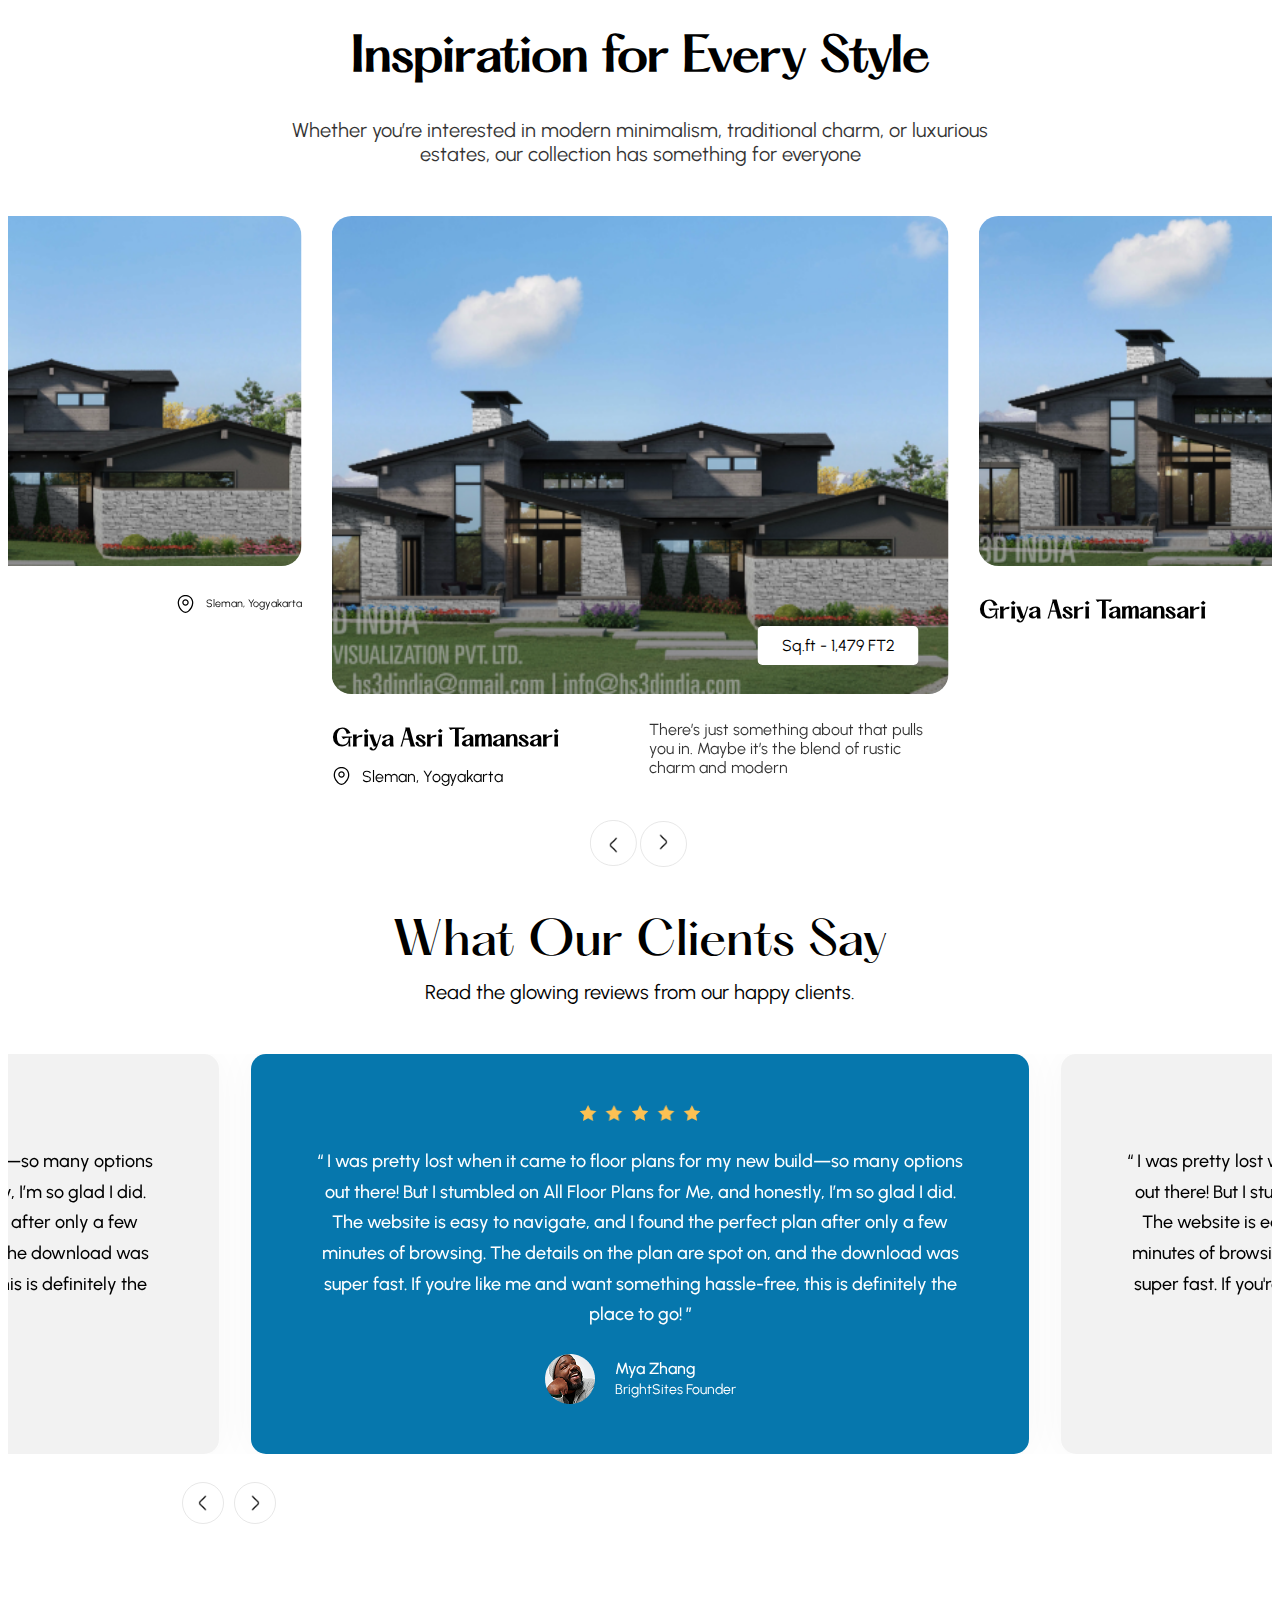
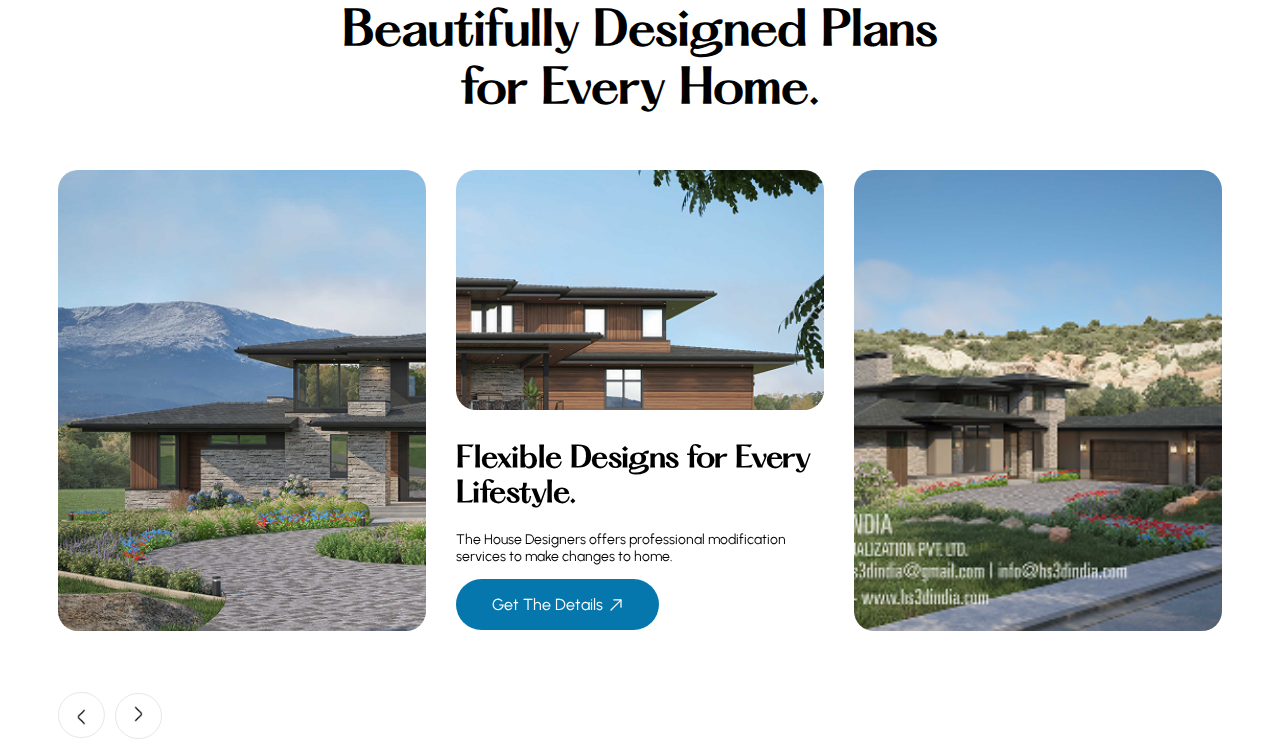
<file: allslider.html>
<!DOCTYPE html>
<html lang="en">
  <head>
    <meta charset="UTF-8" />
    <meta name="viewport" content="width=device-width, initial-scale=1.0" />

    <title>Clients Says</title>
    <link rel="preconnect" href="https://fonts.googleapis.com" />
    <link rel="preconnect" href="https://fonts.gstatic.com" crossorigin />
    <link
      href="https://fonts.googleapis.com/css2?family=Urbanist:ital,wght@0,100..900;1,100..900&display=swap"
      rel="stylesheet"
    />
    <link
      rel="stylesheet"
      href="https://unpkg.com/swiper/swiper-bundle.min.css"
    />
    <link rel="stylesheet" href="./style/style.css" />

    <link rel="stylesheet" href="./style/media.css" />
  </head>
  <body>
    <div class="">
      <div class="container text-center">
        <h1 class="fs-45 ff-haton">Inspiration for Every Style</h1>
        <p class="text-center opacity-80 fs-20 mx-auto mb-50 max-w-722">
          Whether you’re interested in modern minimalism, traditional charm, or
          luxurious estates, our collection has something for everyone
        </p>
      </div>
      <div class="slider-one">
        <div class="swiper mySwiper relative">
          <div class="swiper-wrapper">
            <div class="swiper-slide">
              <div class="h-350 mb-30 relative">
                <img
                  width="100%"
                  src="./assestes/png/inspire-1.png"
                  alt="img"
                />
                <p class="bg-white absolute z-1 pos-square">
                  Sq.ft - 1,479 FT2
                </p>
                <a href="#" class="bg-blue p-det absolute t-none z-1"
                  >Details</a
                >
                <div class="flex j-bet gap-20 item-center">
                  <div class="mt-30">
                    <h3 class="fs-22 mt-30 m-0 ff-haton">
                      Griya Asri Tamansari
                    </h3>
                    <p class="flex gap-10 mt-12 hide item-center">
                      <span
                        ><svg
                          width="20"
                          height="20"
                          viewBox="0 0 20 20"
                          fill="none"
                          xmlns="http://www.w3.org/2000/svg"
                        >
                          <path
                            d="M10 11.8084C8.22502 11.8084 6.77502 10.3667 6.77502 8.58337C6.77502 6.80003 8.22502 5.3667 10 5.3667C11.775 5.3667 13.225 6.80837 13.225 8.5917C13.225 10.375 11.775 11.8084 10 11.8084ZM10 6.6167C8.91669 6.6167 8.02502 7.50003 8.02502 8.5917C8.02502 9.68337 8.90836 10.5667 10 10.5667C11.0917 10.5667 11.975 9.68337 11.975 8.5917C11.975 7.50003 11.0834 6.6167 10 6.6167Z"
                            fill="black"
                          />
                          <path
                            d="M10 18.9667C8.76669 18.9667 7.52502 18.5001 6.55836 17.5751C4.10002 15.2084 1.38336 11.4334 2.40836 6.94175C3.33336 2.86675 6.89169 1.04175 10 1.04175C10 1.04175 10 1.04175 10.0084 1.04175C13.1167 1.04175 16.675 2.86675 17.6 6.95008C18.6167 11.4417 15.9 15.2084 13.4417 17.5751C12.475 18.5001 11.2334 18.9667 10 18.9667ZM10 2.29175C7.57503 2.29175 4.45836 3.58341 3.63336 7.21675C2.73336 11.1417 5.20002 14.5251 7.43336 16.6667C8.87502 18.0584 11.1334 18.0584 12.575 16.6667C14.8 14.5251 17.2667 11.1417 16.3834 7.21675C15.55 3.58341 12.425 2.29175 10 2.29175Z"
                            fill="black"
                          />
                        </svg>
                      </span>
                      <span>Sleman, Yogyakarta</span>
                    </p>
                  </div>
                  <div>
                    <p class="opacity-80 max-w-300">
                      There’s just something about that pulls you in. Maybe it’s
                      the blend of rustic charm and modern 
                    </p>
                    <h6 class="flex gap-10 mt-12 hide-2 item-center">
                      <span
                        ><svg
                          width="20"
                          height="20"
                          viewBox="0 0 20 20"
                          fill="none"
                          xmlns="http://www.w3.org/2000/svg"
                        >
                          <path
                            d="M10 11.8084C8.22502 11.8084 6.77502 10.3667 6.77502 8.58337C6.77502 6.80003 8.22502 5.3667 10 5.3667C11.775 5.3667 13.225 6.80837 13.225 8.5917C13.225 10.375 11.775 11.8084 10 11.8084ZM10 6.6167C8.91669 6.6167 8.02502 7.50003 8.02502 8.5917C8.02502 9.68337 8.90836 10.5667 10 10.5667C11.0917 10.5667 11.975 9.68337 11.975 8.5917C11.975 7.50003 11.0834 6.6167 10 6.6167Z"
                            fill="black"
                          />
                          <path
                            d="M10 18.9667C8.76669 18.9667 7.52502 18.5001 6.55836 17.5751C4.10002 15.2084 1.38336 11.4334 2.40836 6.94175C3.33336 2.86675 6.89169 1.04175 10 1.04175C10 1.04175 10 1.04175 10.0084 1.04175C13.1167 1.04175 16.675 2.86675 17.6 6.95008C18.6167 11.4417 15.9 15.2084 13.4417 17.5751C12.475 18.5001 11.2334 18.9667 10 18.9667ZM10 2.29175C7.57503 2.29175 4.45836 3.58341 3.63336 7.21675C2.73336 11.1417 5.20002 14.5251 7.43336 16.6667C8.87502 18.0584 11.1334 18.0584 12.575 16.6667C14.8 14.5251 17.2667 11.1417 16.3834 7.21675C15.55 3.58341 12.425 2.29175 10 2.29175Z"
                            fill="black"
                          />
                        </svg>
                      </span>
                      <span>Sleman, Yogyakarta</span>
                    </h6>
                  </div>
                </div>
              </div>
            </div>
            <div class="swiper-slide">
              <div class="h-350 mb-30 relative">
                <img
                  width="100%"
                  src="./assestes/png/inspire-1.png"
                  alt="img"
                />
                <p class="bg-white absolute z-1 pos-square">
                  Sq.ft - 1,479 FT2
                </p>
                <a href="#" class="bg-blue p-det absolute t-none z-1"
                  >Details</a
                >
                <div class="flex j-bet gap-20 item-center">
                  <div class="mt-30">
                    <h3 class="fs-22 mt-30 m-0 ff-haton">
                      Griya Asri Tamansari
                    </h3>
                    <p class="flex gap-10 mt-12 hide item-center">
                      <span
                        ><svg
                          width="20"
                          height="20"
                          viewBox="0 0 20 20"
                          fill="none"
                          xmlns="http://www.w3.org/2000/svg"
                        >
                          <path
                            d="M10 11.8084C8.22502 11.8084 6.77502 10.3667 6.77502 8.58337C6.77502 6.80003 8.22502 5.3667 10 5.3667C11.775 5.3667 13.225 6.80837 13.225 8.5917C13.225 10.375 11.775 11.8084 10 11.8084ZM10 6.6167C8.91669 6.6167 8.02502 7.50003 8.02502 8.5917C8.02502 9.68337 8.90836 10.5667 10 10.5667C11.0917 10.5667 11.975 9.68337 11.975 8.5917C11.975 7.50003 11.0834 6.6167 10 6.6167Z"
                            fill="black"
                          />
                          <path
                            d="M10 18.9667C8.76669 18.9667 7.52502 18.5001 6.55836 17.5751C4.10002 15.2084 1.38336 11.4334 2.40836 6.94175C3.33336 2.86675 6.89169 1.04175 10 1.04175C10 1.04175 10 1.04175 10.0084 1.04175C13.1167 1.04175 16.675 2.86675 17.6 6.95008C18.6167 11.4417 15.9 15.2084 13.4417 17.5751C12.475 18.5001 11.2334 18.9667 10 18.9667ZM10 2.29175C7.57503 2.29175 4.45836 3.58341 3.63336 7.21675C2.73336 11.1417 5.20002 14.5251 7.43336 16.6667C8.87502 18.0584 11.1334 18.0584 12.575 16.6667C14.8 14.5251 17.2667 11.1417 16.3834 7.21675C15.55 3.58341 12.425 2.29175 10 2.29175Z"
                            fill="black"
                          />
                        </svg>
                      </span>
                      <span>Sleman, Yogyakarta</span>
                    </p>
                  </div>
                  <div>
                    <p class="opacity-80 max-w-300">
                      There’s just something about that pulls you in. Maybe it’s
                      the blend of rustic charm and modern 
                    </p>
                    <h6 class="flex gap-10 mt-12 hide-2 item-center">
                      <span
                        ><svg
                          width="20"
                          height="20"
                          viewBox="0 0 20 20"
                          fill="none"
                          xmlns="http://www.w3.org/2000/svg"
                        >
                          <path
                            d="M10 11.8084C8.22502 11.8084 6.77502 10.3667 6.77502 8.58337C6.77502 6.80003 8.22502 5.3667 10 5.3667C11.775 5.3667 13.225 6.80837 13.225 8.5917C13.225 10.375 11.775 11.8084 10 11.8084ZM10 6.6167C8.91669 6.6167 8.02502 7.50003 8.02502 8.5917C8.02502 9.68337 8.90836 10.5667 10 10.5667C11.0917 10.5667 11.975 9.68337 11.975 8.5917C11.975 7.50003 11.0834 6.6167 10 6.6167Z"
                            fill="black"
                          />
                          <path
                            d="M10 18.9667C8.76669 18.9667 7.52502 18.5001 6.55836 17.5751C4.10002 15.2084 1.38336 11.4334 2.40836 6.94175C3.33336 2.86675 6.89169 1.04175 10 1.04175C10 1.04175 10 1.04175 10.0084 1.04175C13.1167 1.04175 16.675 2.86675 17.6 6.95008C18.6167 11.4417 15.9 15.2084 13.4417 17.5751C12.475 18.5001 11.2334 18.9667 10 18.9667ZM10 2.29175C7.57503 2.29175 4.45836 3.58341 3.63336 7.21675C2.73336 11.1417 5.20002 14.5251 7.43336 16.6667C8.87502 18.0584 11.1334 18.0584 12.575 16.6667C14.8 14.5251 17.2667 11.1417 16.3834 7.21675C15.55 3.58341 12.425 2.29175 10 2.29175Z"
                            fill="black"
                          />
                        </svg>
                      </span>
                      <span>Sleman, Yogyakarta</span>
                    </h6>
                  </div>
                </div>
              </div>
            </div>
            <div class="swiper-slide">
              <div class="h-350 mb-30 relative">
                <img
                  width="100%"
                  src="./assestes/png/inspire-1.png"
                  alt="img"
                />
                <p class="bg-white absolute z-1 pos-square">
                  Sq.ft - 1,479 FT2
                </p>
                <a href="#" class="bg-blue p-det absolute t-none z-1"
                  >Details</a
                >
                <div class="flex j-bet gap-20 item-center">
                  <div class="mt-30">
                    <h3 class="fs-22 mt-30 m-0 ff-haton">
                      Griya Asri Tamansari
                    </h3>
                    <p class="flex gap-10 mt-12 hide item-center">
                      <span
                        ><svg
                          width="20"
                          height="20"
                          viewBox="0 0 20 20"
                          fill="none"
                          xmlns="http://www.w3.org/2000/svg"
                        >
                          <path
                            d="M10 11.8084C8.22502 11.8084 6.77502 10.3667 6.77502 8.58337C6.77502 6.80003 8.22502 5.3667 10 5.3667C11.775 5.3667 13.225 6.80837 13.225 8.5917C13.225 10.375 11.775 11.8084 10 11.8084ZM10 6.6167C8.91669 6.6167 8.02502 7.50003 8.02502 8.5917C8.02502 9.68337 8.90836 10.5667 10 10.5667C11.0917 10.5667 11.975 9.68337 11.975 8.5917C11.975 7.50003 11.0834 6.6167 10 6.6167Z"
                            fill="black"
                          />
                          <path
                            d="M10 18.9667C8.76669 18.9667 7.52502 18.5001 6.55836 17.5751C4.10002 15.2084 1.38336 11.4334 2.40836 6.94175C3.33336 2.86675 6.89169 1.04175 10 1.04175C10 1.04175 10 1.04175 10.0084 1.04175C13.1167 1.04175 16.675 2.86675 17.6 6.95008C18.6167 11.4417 15.9 15.2084 13.4417 17.5751C12.475 18.5001 11.2334 18.9667 10 18.9667ZM10 2.29175C7.57503 2.29175 4.45836 3.58341 3.63336 7.21675C2.73336 11.1417 5.20002 14.5251 7.43336 16.6667C8.87502 18.0584 11.1334 18.0584 12.575 16.6667C14.8 14.5251 17.2667 11.1417 16.3834 7.21675C15.55 3.58341 12.425 2.29175 10 2.29175Z"
                            fill="black"
                          />
                        </svg>
                      </span>
                      <span>Sleman, Yogyakarta</span>
                    </p>
                  </div>
                  <div>
                    <p class="opacity-80 max-w-300">
                      There’s just something about that pulls you in. Maybe it’s
                      the blend of rustic charm and modern 
                    </p>
                    <h6 class="flex gap-10 mt-12 hide-2 item-center">
                      <span
                        ><svg
                          width="20"
                          height="20"
                          viewBox="0 0 20 20"
                          fill="none"
                          xmlns="http://www.w3.org/2000/svg"
                        >
                          <path
                            d="M10 11.8084C8.22502 11.8084 6.77502 10.3667 6.77502 8.58337C6.77502 6.80003 8.22502 5.3667 10 5.3667C11.775 5.3667 13.225 6.80837 13.225 8.5917C13.225 10.375 11.775 11.8084 10 11.8084ZM10 6.6167C8.91669 6.6167 8.02502 7.50003 8.02502 8.5917C8.02502 9.68337 8.90836 10.5667 10 10.5667C11.0917 10.5667 11.975 9.68337 11.975 8.5917C11.975 7.50003 11.0834 6.6167 10 6.6167Z"
                            fill="black"
                          />
                          <path
                            d="M10 18.9667C8.76669 18.9667 7.52502 18.5001 6.55836 17.5751C4.10002 15.2084 1.38336 11.4334 2.40836 6.94175C3.33336 2.86675 6.89169 1.04175 10 1.04175C10 1.04175 10 1.04175 10.0084 1.04175C13.1167 1.04175 16.675 2.86675 17.6 6.95008C18.6167 11.4417 15.9 15.2084 13.4417 17.5751C12.475 18.5001 11.2334 18.9667 10 18.9667ZM10 2.29175C7.57503 2.29175 4.45836 3.58341 3.63336 7.21675C2.73336 11.1417 5.20002 14.5251 7.43336 16.6667C8.87502 18.0584 11.1334 18.0584 12.575 16.6667C14.8 14.5251 17.2667 11.1417 16.3834 7.21675C15.55 3.58341 12.425 2.29175 10 2.29175Z"
                            fill="black"
                          />
                        </svg>
                      </span>
                      <span>Sleman, Yogyakarta</span>
                    </h6>
                  </div>
                </div>
              </div>
            </div>
            <div class="swiper-slide">
              <div class="h-350 mb-30 relative">
                <img
                  width="100%"
                  src="./assestes/png/inspire-1.png"
                  alt="img"
                />
                <p class="bg-white absolute z-1 pos-square">
                  Sq.ft - 1,479 FT2
                </p>
                <a href="#" class="bg-blue p-det absolute t-none z-1"
                  >Details</a
                >
                <div class="flex j-bet gap-20 item-center">
                  <div class="mt-30">
                    <h3 class="fs-22 mt-30 m-0 ff-haton">
                      Griya Asri Tamansari
                    </h3>
                    <p class="flex gap-10 mt-12 hide item-center">
                      <span
                        ><svg
                          width="20"
                          height="20"
                          viewBox="0 0 20 20"
                          fill="none"
                          xmlns="http://www.w3.org/2000/svg"
                        >
                          <path
                            d="M10 11.8084C8.22502 11.8084 6.77502 10.3667 6.77502 8.58337C6.77502 6.80003 8.22502 5.3667 10 5.3667C11.775 5.3667 13.225 6.80837 13.225 8.5917C13.225 10.375 11.775 11.8084 10 11.8084ZM10 6.6167C8.91669 6.6167 8.02502 7.50003 8.02502 8.5917C8.02502 9.68337 8.90836 10.5667 10 10.5667C11.0917 10.5667 11.975 9.68337 11.975 8.5917C11.975 7.50003 11.0834 6.6167 10 6.6167Z"
                            fill="black"
                          />
                          <path
                            d="M10 18.9667C8.76669 18.9667 7.52502 18.5001 6.55836 17.5751C4.10002 15.2084 1.38336 11.4334 2.40836 6.94175C3.33336 2.86675 6.89169 1.04175 10 1.04175C10 1.04175 10 1.04175 10.0084 1.04175C13.1167 1.04175 16.675 2.86675 17.6 6.95008C18.6167 11.4417 15.9 15.2084 13.4417 17.5751C12.475 18.5001 11.2334 18.9667 10 18.9667ZM10 2.29175C7.57503 2.29175 4.45836 3.58341 3.63336 7.21675C2.73336 11.1417 5.20002 14.5251 7.43336 16.6667C8.87502 18.0584 11.1334 18.0584 12.575 16.6667C14.8 14.5251 17.2667 11.1417 16.3834 7.21675C15.55 3.58341 12.425 2.29175 10 2.29175Z"
                            fill="black"
                          />
                        </svg>
                      </span>
                      <span>Sleman, Yogyakarta</span>
                    </p>
                  </div>
                  <div>
                    <p class="opacity-80 max-w-300">
                      There’s just something about that pulls you in. Maybe it’s
                      the blend of rustic charm and modern 
                    </p>
                    <h6 class="flex gap-10 mt-12 hide-2 item-center">
                      <span
                        ><svg
                          width="20"
                          height="20"
                          viewBox="0 0 20 20"
                          fill="none"
                          xmlns="http://www.w3.org/2000/svg"
                        >
                          <path
                            d="M10 11.8084C8.22502 11.8084 6.77502 10.3667 6.77502 8.58337C6.77502 6.80003 8.22502 5.3667 10 5.3667C11.775 5.3667 13.225 6.80837 13.225 8.5917C13.225 10.375 11.775 11.8084 10 11.8084ZM10 6.6167C8.91669 6.6167 8.02502 7.50003 8.02502 8.5917C8.02502 9.68337 8.90836 10.5667 10 10.5667C11.0917 10.5667 11.975 9.68337 11.975 8.5917C11.975 7.50003 11.0834 6.6167 10 6.6167Z"
                            fill="black"
                          />
                          <path
                            d="M10 18.9667C8.76669 18.9667 7.52502 18.5001 6.55836 17.5751C4.10002 15.2084 1.38336 11.4334 2.40836 6.94175C3.33336 2.86675 6.89169 1.04175 10 1.04175C10 1.04175 10 1.04175 10.0084 1.04175C13.1167 1.04175 16.675 2.86675 17.6 6.95008C18.6167 11.4417 15.9 15.2084 13.4417 17.5751C12.475 18.5001 11.2334 18.9667 10 18.9667ZM10 2.29175C7.57503 2.29175 4.45836 3.58341 3.63336 7.21675C2.73336 11.1417 5.20002 14.5251 7.43336 16.6667C8.87502 18.0584 11.1334 18.0584 12.575 16.6667C14.8 14.5251 17.2667 11.1417 16.3834 7.21675C15.55 3.58341 12.425 2.29175 10 2.29175Z"
                            fill="black"
                          />
                        </svg>
                      </span>
                      <span>Sleman, Yogyakarta</span>
                    </h6>
                  </div>
                </div>
              </div>
            </div>
            <div class="swiper-slide">
              <div class="h-350 mb-30 relative">
                <img
                  width="100%"
                  src="./assestes/png/inspire-1.png"
                  alt="img"
                />
                <p class="bg-white absolute z-1 pos-square">
                  Sq.ft - 1,479 FT2
                </p>
                <a href="#" class="bg-blue p-det absolute t-none z-1"
                  >Details</a
                >
                <div class="flex j-bet gap-20 item-center">
                  <div class="mt-30">
                    <h3 class="fs-22 mt-30 m-0 ff-haton">
                      Griya Asri Tamansari
                    </h3>
                    <p class="flex gap-10 mt-12 hide item-center">
                      <span
                        ><svg
                          width="20"
                          height="20"
                          viewBox="0 0 20 20"
                          fill="none"
                          xmlns="http://www.w3.org/2000/svg"
                        >
                          <path
                            d="M10 11.8084C8.22502 11.8084 6.77502 10.3667 6.77502 8.58337C6.77502 6.80003 8.22502 5.3667 10 5.3667C11.775 5.3667 13.225 6.80837 13.225 8.5917C13.225 10.375 11.775 11.8084 10 11.8084ZM10 6.6167C8.91669 6.6167 8.02502 7.50003 8.02502 8.5917C8.02502 9.68337 8.90836 10.5667 10 10.5667C11.0917 10.5667 11.975 9.68337 11.975 8.5917C11.975 7.50003 11.0834 6.6167 10 6.6167Z"
                            fill="black"
                          />
                          <path
                            d="M10 18.9667C8.76669 18.9667 7.52502 18.5001 6.55836 17.5751C4.10002 15.2084 1.38336 11.4334 2.40836 6.94175C3.33336 2.86675 6.89169 1.04175 10 1.04175C10 1.04175 10 1.04175 10.0084 1.04175C13.1167 1.04175 16.675 2.86675 17.6 6.95008C18.6167 11.4417 15.9 15.2084 13.4417 17.5751C12.475 18.5001 11.2334 18.9667 10 18.9667ZM10 2.29175C7.57503 2.29175 4.45836 3.58341 3.63336 7.21675C2.73336 11.1417 5.20002 14.5251 7.43336 16.6667C8.87502 18.0584 11.1334 18.0584 12.575 16.6667C14.8 14.5251 17.2667 11.1417 16.3834 7.21675C15.55 3.58341 12.425 2.29175 10 2.29175Z"
                            fill="black"
                          />
                        </svg>
                      </span>
                      <span>Sleman, Yogyakarta</span>
                    </p>
                  </div>
                  <div>
                    <p class="opacity-80 max-w-300">
                      There’s just something about that pulls you in. Maybe it’s
                      the blend of rustic charm and modern 
                    </p>
                    <h6 class="flex gap-10 mt-12 hide-2 item-center">
                      <span
                        ><svg
                          width="20"
                          height="20"
                          viewBox="0 0 20 20"
                          fill="none"
                          xmlns="http://www.w3.org/2000/svg"
                        >
                          <path
                            d="M10 11.8084C8.22502 11.8084 6.77502 10.3667 6.77502 8.58337C6.77502 6.80003 8.22502 5.3667 10 5.3667C11.775 5.3667 13.225 6.80837 13.225 8.5917C13.225 10.375 11.775 11.8084 10 11.8084ZM10 6.6167C8.91669 6.6167 8.02502 7.50003 8.02502 8.5917C8.02502 9.68337 8.90836 10.5667 10 10.5667C11.0917 10.5667 11.975 9.68337 11.975 8.5917C11.975 7.50003 11.0834 6.6167 10 6.6167Z"
                            fill="black"
                          />
                          <path
                            d="M10 18.9667C8.76669 18.9667 7.52502 18.5001 6.55836 17.5751C4.10002 15.2084 1.38336 11.4334 2.40836 6.94175C3.33336 2.86675 6.89169 1.04175 10 1.04175C10 1.04175 10 1.04175 10.0084 1.04175C13.1167 1.04175 16.675 2.86675 17.6 6.95008C18.6167 11.4417 15.9 15.2084 13.4417 17.5751C12.475 18.5001 11.2334 18.9667 10 18.9667ZM10 2.29175C7.57503 2.29175 4.45836 3.58341 3.63336 7.21675C2.73336 11.1417 5.20002 14.5251 7.43336 16.6667C8.87502 18.0584 11.1334 18.0584 12.575 16.6667C14.8 14.5251 17.2667 11.1417 16.3834 7.21675C15.55 3.58341 12.425 2.29175 10 2.29175Z"
                            fill="black"
                          />
                        </svg>
                      </span>
                      <span>Sleman, Yogyakarta</span>
                    </h6>
                  </div>
                </div>
              </div>
            </div>
            <div class="swiper-slide">
              <div class="h-350 mb-30 relative">
                <img
                  width="100%"
                  src="./assestes/png/inspire-1.png"
                  alt="img"
                />
                <p class="bg-white absolute z-1 pos-square">
                  Sq.ft - 1,479 FT2
                </p>
                <a href="#" class="bg-blue p-det absolute t-none z-1"
                  >Details</a
                >
                <div class="flex j-bet gap-20 item-center">
                  <div class="mt-30">
                    <h3 class="fs-22 mt-30 m-0 ff-haton">
                      Griya Asri Tamansari
                    </h3>
                    <p class="flex gap-10 mt-12 hide item-center">
                      <span
                        ><svg
                          width="20"
                          height="20"
                          viewBox="0 0 20 20"
                          fill="none"
                          xmlns="http://www.w3.org/2000/svg"
                        >
                          <path
                            d="M10 11.8084C8.22502 11.8084 6.77502 10.3667 6.77502 8.58337C6.77502 6.80003 8.22502 5.3667 10 5.3667C11.775 5.3667 13.225 6.80837 13.225 8.5917C13.225 10.375 11.775 11.8084 10 11.8084ZM10 6.6167C8.91669 6.6167 8.02502 7.50003 8.02502 8.5917C8.02502 9.68337 8.90836 10.5667 10 10.5667C11.0917 10.5667 11.975 9.68337 11.975 8.5917C11.975 7.50003 11.0834 6.6167 10 6.6167Z"
                            fill="black"
                          />
                          <path
                            d="M10 18.9667C8.76669 18.9667 7.52502 18.5001 6.55836 17.5751C4.10002 15.2084 1.38336 11.4334 2.40836 6.94175C3.33336 2.86675 6.89169 1.04175 10 1.04175C10 1.04175 10 1.04175 10.0084 1.04175C13.1167 1.04175 16.675 2.86675 17.6 6.95008C18.6167 11.4417 15.9 15.2084 13.4417 17.5751C12.475 18.5001 11.2334 18.9667 10 18.9667ZM10 2.29175C7.57503 2.29175 4.45836 3.58341 3.63336 7.21675C2.73336 11.1417 5.20002 14.5251 7.43336 16.6667C8.87502 18.0584 11.1334 18.0584 12.575 16.6667C14.8 14.5251 17.2667 11.1417 16.3834 7.21675C15.55 3.58341 12.425 2.29175 10 2.29175Z"
                            fill="black"
                          />
                        </svg>
                      </span>
                      <span>Sleman, Yogyakarta</span>
                    </p>
                  </div>
                  <div>
                    <p class="opacity-80 max-w-300">
                      There’s just something about that pulls you in. Maybe it’s
                      the blend of rustic charm and modern 
                    </p>
                    <h6 class="flex gap-10 mt-12 fw-400 hide-2 item-center">
                      <span
                        ><svg
                          class="d-block"
                          width="20"
                          height="20"
                          viewBox="0 0 20 20"
                          fill="none"
                          xmlns="http://www.w3.org/2000/svg"
                        >
                          <path
                            d="M10 11.8084C8.22502 11.8084 6.77502 10.3667 6.77502 8.58337C6.77502 6.80003 8.22502 5.3667 10 5.3667C11.775 5.3667 13.225 6.80837 13.225 8.5917C13.225 10.375 11.775 11.8084 10 11.8084ZM10 6.6167C8.91669 6.6167 8.02502 7.50003 8.02502 8.5917C8.02502 9.68337 8.90836 10.5667 10 10.5667C11.0917 10.5667 11.975 9.68337 11.975 8.5917C11.975 7.50003 11.0834 6.6167 10 6.6167Z"
                            fill="black"
                          />
                          <path
                            d="M10 18.9667C8.76669 18.9667 7.52502 18.5001 6.55836 17.5751C4.10002 15.2084 1.38336 11.4334 2.40836 6.94175C3.33336 2.86675 6.89169 1.04175 10 1.04175C10 1.04175 10 1.04175 10.0084 1.04175C13.1167 1.04175 16.675 2.86675 17.6 6.95008C18.6167 11.4417 15.9 15.2084 13.4417 17.5751C12.475 18.5001 11.2334 18.9667 10 18.9667ZM10 2.29175C7.57503 2.29175 4.45836 3.58341 3.63336 7.21675C2.73336 11.1417 5.20002 14.5251 7.43336 16.6667C8.87502 18.0584 11.1334 18.0584 12.575 16.6667C14.8 14.5251 17.2667 11.1417 16.3834 7.21675C15.55 3.58341 12.425 2.29175 10 2.29175Z"
                            fill="black"
                          />
                        </svg>
                      </span>
                      <span class="block">Sleman, Yogyakarta</span>
                    </h6>
                  </div>
                </div>
              </div>
            </div>
          </div>
          <div
            class="flex slider-one-nav-btn pos-slider-3 absolute item-center justify-center gap-20"
          >
            <div class="swiper-button-prev-1 pos-slider-left -ml-20 w-42">
              <img
                class="w-full"
                src="./assestes/png/r-arrow.png"
                alt="navi-arrow"
              />
            </div>
            <div class="swiper-button-next-1 w-42 pos-slider-right">
              <img
                class="w-full"
                src="./assestes/png/r-arrow.png"
                alt="navi-arrow"
              />
            </div>
          </div>
        </div>
      </div>
      <div class="flex flex-col gap-50 swiper-two">
        <div class="flex flex-col gap-10 text-center">
          <h1 class="ff-haton f-500 fs-45 lh-120 m-0">What Our Clients Say</h1>
          <p class="fs-20 m-0">
            Read the glowing reviews from our happy clients.
          </p>
        </div>
        <div class="swiper mySwiper2">
          <div class="swiper-wrapper">
            <div class="swiper-slide">
              <div class="p-50-60">
                <div class="flex flex-col gap-24">
                  <img
                    class="max-w-123 mx-auto"
                    src="./assestes/png/5star-img.png"
                    alt="star"
                  />
                  <p class="m-0 fs-18 f-500 lh-170">
                    “ I was pretty lost when it came to floor plans for my new
                    build—so many options out there! But I stumbled on All Floor
                    Plans for Me, and honestly, I’m so glad I did. The website
                    is easy to navigate, and I found the perfect plan after only
                    a few minutes of browsing. The details on the plan are spot
                    on, and the download was super fast. If you're like me and
                    want something hassle-free, this is definitely the place to
                    go! ”
                  </p>
                  <div class="flex align-center gap-20 justify-center">
                    <img
                      class="max-w-50 max-h-50"
                      src="./assestes/png/mya-zhang-avtar.png"
                      alt="avtar"
                    />
                    <div class="flex flex-col gap-4">
                      <h3 class="lh-120 f-500 fs-16 m-0 text-start">
                        Mya Zhang
                      </h3>
                      <p class="fs-14 lh-120 f-300 m-0 text-start">
                        BrightSites Founder
                      </p>
                    </div>
                  </div>
                </div>
              </div>
            </div>
            <div class="swiper-slide">
              <div class="p-50-60">
                <div class="flex flex-col gap-24">
                  <img
                    class="max-w-123 mx-auto"
                    src="./assestes/png/5star-img.png"
                    alt="star"
                  />
                  <p class="m-0 fs-18 f-500 lh-170">
                    “ I was pretty lost when it came to floor plans for my new
                    build—so many options out there! But I stumbled on All Floor
                    Plans for Me, and honestly, I’m so glad I did. The website
                    is easy to navigate, and I found the perfect plan after only
                    a few minutes of browsing. The details on the plan are spot
                    on, and the download was super fast. If you're like me and
                    want something hassle-free, this is definitely the place to
                    go! ”
                  </p>
                  <div class="flex align-center gap-20 justify-center">
                    <img
                      class="max-w-50 max-h-50"
                      src="./assestes/png/mya-zhang-avtar.png"
                      alt="avtar"
                    />
                    <div class="flex flex-col gap-4">
                      <h3 class="lh-120 f-500 fs-16 m-0 text-start">
                        Mya Zhang
                      </h3>
                      <p class="fs-14 lh-120 f-300 m-0 text-start">
                        BrightSites Founder
                      </p>
                    </div>
                  </div>
                </div>
              </div>
            </div>
            <div class="swiper-slide">
              <div class="p-50-60">
                <div class="flex flex-col gap-24">
                  <img
                    class="max-w-123 mx-auto"
                    src="./assestes/png/5star-img.png"
                    alt="star"
                  />
                  <p class="m-0 fs-18 f-500 lh-170">
                    “ I was pretty lost when it came to floor plans for my new
                    build—so many options out there! But I stumbled on All Floor
                    Plans for Me, and honestly, I’m so glad I did. The website
                    is easy to navigate, and I found the perfect plan after only
                    a few minutes of browsing. The details on the plan are spot
                    on, and the download was super fast. If you're like me and
                    want something hassle-free, this is definitely the place to
                    go! ”
                  </p>
                  <div class="flex align-center gap-20 justify-center">
                    <img
                      class="max-w-50 max-h-50"
                      src="./assestes/png/mya-zhang-avtar.png"
                      alt="avtar"
                    />
                    <div class="flex flex-col gap-4">
                      <h3 class="lh-120 f-500 fs-16 m-0 text-start">
                        Mya Zhang
                      </h3>
                      <p class="fs-14 lh-120 f-300 m-0 text-start">
                        BrightSites Founder
                      </p>
                    </div>
                  </div>
                </div>
              </div>
            </div>
            <div class="swiper-slide">
              <div class="p-50-60">
                <div class="flex flex-col gap-24">
                  <img
                    class="max-w-123 mx-auto"
                    src="./assestes/png/5star-img.png"
                    alt="star"
                  />
                  <p class="m-0 fs-18 f-500 lh-170">
                    “ I was pretty lost when it came to floor plans for my new
                    build—so many options out there! But I stumbled on All Floor
                    Plans for Me, and honestly, I’m so glad I did. The website
                    is easy to navigate, and I found the perfect plan after only
                    a few minutes of browsing. The details on the plan are spot
                    on, and the download was super fast. If you're like me and
                    want something hassle-free, this is definitely the place to
                    go! ”
                  </p>
                  <div class="flex align-center gap-20 justify-center">
                    <img
                      class="max-w-50 max-h-50"
                      src="./assestes/png/mya-zhang-avtar.png"
                      alt="avtar"
                    />
                    <div class="flex flex-col gap-4">
                      <h3 class="lh-120 f-500 fs-16 m-0 text-start">
                        Mya Zhang
                      </h3>
                      <p class="fs-14 lh-120 f-300 m-0 text-start">
                        BrightSites Founder
                      </p>
                    </div>
                  </div>
                </div>
              </div>
            </div>
            <div class="swiper-slide">
              <div class="p-50-60">
                <div class="flex flex-col gap-24">
                  <img
                    class="max-w-123 mx-auto"
                    src="./assestes/png/5star-img.png"
                    alt="star"
                  />
                  <p class="m-0 fs-18 f-500 lh-170">
                    “ I was pretty lost when it came to floor plans for my new
                    build—so many options out there! But I stumbled on All Floor
                    Plans for Me, and honestly, I’m so glad I did. The website
                    is easy to navigate, and I found the perfect plan after only
                    a few minutes of browsing. The details on the plan are spot
                    on, and the download was super fast. If you're like me and
                    want something hassle-free, this is definitely the place to
                    go! ”
                  </p>
                  <div class="flex align-center gap-20 justify-center">
                    <img
                      class="max-w-50 max-h-50"
                      src="./assestes/png/mya-zhang-avtar.png"
                      alt="avtar"
                    />
                    <div class="flex flex-col gap-4">
                      <h3 class="lh-120 f-500 fs-16 m-0 text-start">
                        Mya Zhang
                      </h3>
                      <p class="fs-14 lh-120 f-300 m-0 text-start">
                        BrightSites Founder
                      </p>
                    </div>
                  </div>
                </div>
              </div>
            </div>
            <div class="swiper-slide">
              <div class="p-50-60">
                <div class="flex flex-col gap-24">
                  <img
                    class="max-w-123 mx-auto"
                    src="./assestes/png/5star-img.png"
                    alt="star"
                  />
                  <p class="m-0 fs-18 f-500 lh-170">
                    “ I was pretty lost when it came to floor plans for my new
                    build—so many options out there! But I stumbled on All Floor
                    Plans for Me, and honestly, I’m so glad I did. The website
                    is easy to navigate, and I found the perfect plan after only
                    a few minutes of browsing. The details on the plan are spot
                    on, and the download was super fast. If you're like me and
                    want something hassle-free, this is definitely the place to
                    go! ”
                  </p>
                  <div class="flex align-center gap-20 justify-center">
                    <img
                      class="max-w-50 max-h-50"
                      src="./assestes/png/mya-zhang-avtar.png"
                      alt="avtar"
                    />
                    <div class="flex flex-col gap-4">
                      <h3 class="lh-120 f-500 fs-16 m-0 text-start">
                        Mya Zhang
                      </h3>
                      <p class="fs-14 lh-120 f-300 m-0 text-start">
                        BrightSites Founder
                      </p>
                    </div>
                  </div>
                </div>
              </div>
            </div>
          </div>
        </div>
        <div class="pos-relative flex navigation-btn-gap">
          <div class="swiper-button-prev w-42">
            <img
              class="w-full"
              src="./assestes/png/r-arrow.png"
              alt="navi-arrow"
            />
          </div>
          <div class="swiper-button-next w-42">
            <img
              width="100%"
              src="./assestes/png/r-arrow.png"
              alt="navi-arrow"
            />
          </div>
        </div>
      </div>
      <div>
        <div class="my-80 slider-three container">
          <h1 class="max-w-622 mb-50 fs-45 mx-auto ff-haton text-center">
            Beautifully Designed Plans for Every Home.
          </h1>

          <div class="swiper mySwiper3">
            <div class="swiper-wrapper">
              <div class="swiper-slide">
                <img src="./assestes/png/everyhome.png" alt="Home Image" />
                <div class="slide-content">
                  <h1 class="fs-28 ff-haton text-black text-start">
                    Flexible Designs for Every Lifestyle.
                  </h1>
                  <p class="fs-14 text-black text-start">
                    The House Designers offers professional modification
                    services to make changes to home.
                  </p>
                  <a
                    href="#"
                    class="t-none max-w-fit fs-16 block item-center relative"
                  >
                    <span>Get The Details</span>
                    <span class="absolute top-5"
                      ><svg
                        width="25"
                        height="25"
                        viewBox="0 0 25 25"
                        fill="none"
                        xmlns="http://www.w3.org/2000/svg"
                      >
                        <path
                          d="M18.4506 15.5867C18.3387 15.6987 18.1855 15.7694 18.0087 15.7694C17.6669 15.7694 17.3841 15.4865 17.3841 15.1448L17.3841 8.61582L10.8551 8.61582C10.5134 8.61582 10.2305 8.33298 10.2305 7.99121C10.2305 7.64944 10.5134 7.3666 10.8551 7.3666L18.0087 7.3666C18.3505 7.3666 18.6333 7.64944 18.6333 7.99121L18.6333 15.1448C18.6333 15.3216 18.5626 15.4748 18.4506 15.5867Z"
                          fill="white"
                        />
                        <path
                          d="M18.3504 8.53307L8.43319 18.4502C8.19159 18.6918 7.7909 18.6918 7.5493 18.4502C7.30771 18.2086 7.30771 17.808 7.5493 17.5664L17.4665 7.64919C17.7081 7.40759 18.1088 7.40759 18.3504 7.64919C18.592 7.89078 18.592 8.29147 18.3504 8.53307Z"
                          fill="white"
                        />
                      </svg>
                    </span>
                  </a>
                </div>
              </div>
              <div class="swiper-slide">
                <img src="./assestes/png/everyhome2.png" alt="Home Image" />
                <div class="slide-content">
                  <h1 class="fs-28 ff-haton text-black text-start">
                    Flexible Designs for Every Lifestyle.
                  </h1>
                  <p class="fs-14 text-black text-start">
                    The House Designers offers professional modification
                    services to make changes to home.
                  </p>
                  <a
                    href="#"
                    class="t-none max-w-fit fs-16 block item-center relative"
                  >
                    <span>Get The Details</span>
                    <span class="absolute top-5"
                      ><svg
                        width="25"
                        height="25"
                        viewBox="0 0 25 25"
                        fill="none"
                        xmlns="http://www.w3.org/2000/svg"
                      >
                        <path
                          d="M18.4506 15.5867C18.3387 15.6987 18.1855 15.7694 18.0087 15.7694C17.6669 15.7694 17.3841 15.4865 17.3841 15.1448L17.3841 8.61582L10.8551 8.61582C10.5134 8.61582 10.2305 8.33298 10.2305 7.99121C10.2305 7.64944 10.5134 7.3666 10.8551 7.3666L18.0087 7.3666C18.3505 7.3666 18.6333 7.64944 18.6333 7.99121L18.6333 15.1448C18.6333 15.3216 18.5626 15.4748 18.4506 15.5867Z"
                          fill="white"
                        />
                        <path
                          d="M18.3504 8.53307L8.43319 18.4502C8.19159 18.6918 7.7909 18.6918 7.5493 18.4502C7.30771 18.2086 7.30771 17.808 7.5493 17.5664L17.4665 7.64919C17.7081 7.40759 18.1088 7.40759 18.3504 7.64919C18.592 7.89078 18.592 8.29147 18.3504 8.53307Z"
                          fill="white"
                        />
                      </svg>
                    </span>
                  </a>
                </div>
              </div>
              <div class="swiper-slide">
                <img src="./assestes/png/everyhome3.png" alt="Home Image" />
                <div class="slide-content">
                  <h1 class="fs-28 ff-haton text-black text-start">
                    Flexible Designs for Every Lifestyle.
                  </h1>
                  <p class="fs-14 text-black text-start">
                    The House Designers offers professional modification
                    services to make changes to home.
                  </p>
                  <a
                    href="#"
                    class="t-none max-w-fit fs-16 block item-center relative"
                  >
                    <span>Get The Details</span>
                    <span class="absolute top-5"
                      ><svg
                        width="25"
                        height="25"
                        viewBox="0 0 25 25"
                        fill="none"
                        xmlns="http://www.w3.org/2000/svg"
                      >
                        <path
                          d="M18.4506 15.5867C18.3387 15.6987 18.1855 15.7694 18.0087 15.7694C17.6669 15.7694 17.3841 15.4865 17.3841 15.1448L17.3841 8.61582L10.8551 8.61582C10.5134 8.61582 10.2305 8.33298 10.2305 7.99121C10.2305 7.64944 10.5134 7.3666 10.8551 7.3666L18.0087 7.3666C18.3505 7.3666 18.6333 7.64944 18.6333 7.99121L18.6333 15.1448C18.6333 15.3216 18.5626 15.4748 18.4506 15.5867Z"
                          fill="white"
                        />
                        <path
                          d="M18.3504 8.53307L8.43319 18.4502C8.19159 18.6918 7.7909 18.6918 7.5493 18.4502C7.30771 18.2086 7.30771 17.808 7.5493 17.5664L17.4665 7.64919C17.7081 7.40759 18.1088 7.40759 18.3504 7.64919C18.592 7.89078 18.592 8.29147 18.3504 8.53307Z"
                          fill="white"
                        />
                      </svg>
                    </span>
                  </a>
                </div>
              </div>
              <div class="swiper-slide">
                <img src="./assestes/png/everyhome.png" alt="Home Image" />
                <div class="slide-content">
                  <h1 class="fs-28 ff-haton text-black text-start">
                    Flexible Designs for Every Lifestyle.
                  </h1>
                  <p class="fs-14 text-black text-start">
                    The House Designers offers professional modification
                    services to make changes to home.
                  </p>
                  <a
                    href="#"
                    class="t-none max-w-fit fs-16 block item-center relative"
                  >
                    <span>Get The Details</span>
                    <span class="absolute top-5"
                      ><svg
                        width="25"
                        height="25"
                        viewBox="0 0 25 25"
                        fill="none"
                        xmlns="http://www.w3.org/2000/svg"
                      >
                        <path
                          d="M18.4506 15.5867C18.3387 15.6987 18.1855 15.7694 18.0087 15.7694C17.6669 15.7694 17.3841 15.4865 17.3841 15.1448L17.3841 8.61582L10.8551 8.61582C10.5134 8.61582 10.2305 8.33298 10.2305 7.99121C10.2305 7.64944 10.5134 7.3666 10.8551 7.3666L18.0087 7.3666C18.3505 7.3666 18.6333 7.64944 18.6333 7.99121L18.6333 15.1448C18.6333 15.3216 18.5626 15.4748 18.4506 15.5867Z"
                          fill="white"
                        />
                        <path
                          d="M18.3504 8.53307L8.43319 18.4502C8.19159 18.6918 7.7909 18.6918 7.5493 18.4502C7.30771 18.2086 7.30771 17.808 7.5493 17.5664L17.4665 7.64919C17.7081 7.40759 18.1088 7.40759 18.3504 7.64919C18.592 7.89078 18.592 8.29147 18.3504 8.53307Z"
                          fill="white"
                        />
                      </svg>
                    </span>
                  </a>
                </div>
              </div>
              <div class="swiper-slide">
                <img src="./assestes/png/everyhome2.png" alt="Home Image" />
                <div class="slide-content">
                  <h1 class="fs-28 ff-haton text-black text-start">
                    Flexible Designs for Every Lifestyle.
                  </h1>
                  <p class="fs-14 text-black text-start">
                    The House Designers offers professional modification
                    services to make changes to home.
                  </p>
                  <a
                    href="#"
                    class="t-none max-w-fit fs-16 block item-center relative"
                  >
                    <span>Get The Details</span>
                    <span class="absolute top-5"
                      ><svg
                        width="25"
                        height="25"
                        viewBox="0 0 25 25"
                        fill="none"
                        xmlns="http://www.w3.org/2000/svg"
                      >
                        <path
                          d="M18.4506 15.5867C18.3387 15.6987 18.1855 15.7694 18.0087 15.7694C17.6669 15.7694 17.3841 15.4865 17.3841 15.1448L17.3841 8.61582L10.8551 8.61582C10.5134 8.61582 10.2305 8.33298 10.2305 7.99121C10.2305 7.64944 10.5134 7.3666 10.8551 7.3666L18.0087 7.3666C18.3505 7.3666 18.6333 7.64944 18.6333 7.99121L18.6333 15.1448C18.6333 15.3216 18.5626 15.4748 18.4506 15.5867Z"
                          fill="white"
                        />
                        <path
                          d="M18.3504 8.53307L8.43319 18.4502C8.19159 18.6918 7.7909 18.6918 7.5493 18.4502C7.30771 18.2086 7.30771 17.808 7.5493 17.5664L17.4665 7.64919C17.7081 7.40759 18.1088 7.40759 18.3504 7.64919C18.592 7.89078 18.592 8.29147 18.3504 8.53307Z"
                          fill="white"
                        />
                      </svg>
                    </span>
                  </a>
                </div>
              </div>
              <div class="swiper-slide">
                <img src="./assestes/png/everyhome3.png" alt="Home Image" />
                <div class="slide-content">
                  <h1 class="fs-28 ff-haton text-black text-start">
                    Flexible Designs for Every Lifestyle.
                  </h1>
                  <p class="fs-14 text-black text-start">
                    The House Designers offers professional modification
                    services to make changes to home.
                  </p>
                  <a
                    href="#"
                    class="t-none max-w-fit fs-16 block item-center relative"
                  >
                    <span>Get The Details</span>
                    <span class="absolute top-5"
                      ><svg
                        width="25"
                        height="25"
                        viewBox="0 0 25 25"
                        fill="none"
                        xmlns="http://www.w3.org/2000/svg"
                      >
                        <path
                          d="M18.4506 15.5867C18.3387 15.6987 18.1855 15.7694 18.0087 15.7694C17.6669 15.7694 17.3841 15.4865 17.3841 15.1448L17.3841 8.61582L10.8551 8.61582C10.5134 8.61582 10.2305 8.33298 10.2305 7.99121C10.2305 7.64944 10.5134 7.3666 10.8551 7.3666L18.0087 7.3666C18.3505 7.3666 18.6333 7.64944 18.6333 7.99121L18.6333 15.1448C18.6333 15.3216 18.5626 15.4748 18.4506 15.5867Z"
                          fill="white"
                        />
                        <path
                          d="M18.3504 8.53307L8.43319 18.4502C8.19159 18.6918 7.7909 18.6918 7.5493 18.4502C7.30771 18.2086 7.30771 17.808 7.5493 17.5664L17.4665 7.64919C17.7081 7.40759 18.1088 7.40759 18.3504 7.64919C18.592 7.89078 18.592 8.29147 18.3504 8.53307Z"
                          fill="white"
                        />
                      </svg>
                    </span>
                  </a>
                </div>
              </div>
            </div>
          </div>
          <div class="pos-relative flex slider-three-nav-btn align-center">
            <div class="swiper-button-prev-2">
              <img
                class="w-full w-42"
                src="./assestes/png/r-arrow.png"
                alt="navi-arrow"
              />
            </div>
            <div class="swiper-button-next-2 w-42">
              <img
                class="w-full"
                src="./assestes/png/r-arrow.png"
                alt="navi-arrow"
              />
            </div>
          </div>
        </div>
      </div>
    </div>
    <!-- Swiper JS -->
    <script src="https://cdn.jsdelivr.net/npm/swiper@11/swiper-bundle.min.js"></script>
    <!-- Initialize Swiper -->
    <!-- <script>
 
    </script> -->
    <!-- slider-1 -->
    <script>
      var swiper = new Swiper(".mySwiper", {
        slidesPerView: 2,
        spaceBetween: 30,
        loop: true,
        centeredSlides: true,

        navigation: {
          nextEl: ".swiper-button-next-1",
          prevEl: ".swiper-button-prev-1",
        },
        breakpoints: {
          300: {
            slidesPerView: 1,
            spaceBetween: 20,
          },

          640: {
            slidesPerView: 1.7,
            spaceBetween: 20,
          },

          1024: {
            slidesPerView: 2,
          },
        },
        spaceBetween: 30,
        centeredSlides: true,
        // autoplay: {
        //   delay: 2500,
        //   disableOnInteraction: false,
        // },
      });
    </script>
    <script>
      var swiper = new Swiper(".mySwiper2", {
        loop: true,
        spaceBetween: 32,
        slidesPerView: 1,
        centeredSlides: true,
        navigation: {
          nextEl: ".swiper-button-next",
          prevEl: ".swiper-button-prev",
        },
        breakpoints: {
          320: { slidesPerView: 1, spaceBetween: 20 },
          640: { slidesPerView: 1.6, spaceBetween: 32 },
        },
        // autoplay: {
        //   delay: 3000,
        //   disableOnInteraction: false,
        // },
      });
    </script>
    <!-- 3 -->
    <script>
      var swiper = new Swiper(".mySwiper3", {
        slidesPerView: 3,
        spaceBetween: 30,

        centeredSlides: true,
        loop: true,
        navigation: {
          nextEl: ".swiper-button-next-2",
          prevEl: ".swiper-button-prev-2",
        },
        breakpoints: {
          300: {
            slidesPerView: 1,
            spaceBetween: 20,
          },
          500: {
            slidesPerView: 1.5,
            spaceBetween: 20,
          },
          640: {
            slidesPerView: 2,
            spaceBetween: 20,
          },

          1024: {
            slidesPerView: 3,
          },
        },
        // autoplay: {
        //   delay: 3500,
        //   disableOnInteraction: false,
        // },
      });
    </script>
  </body>
</html>
</file>
<file: style/style.css>
@import url("https://fonts.googleapis.com/css2?family=Urbanist:ital,wght@0,100..900;1,100..900&display=swap");
@font-face {
  font-family: pp Hatton;
  src: url(./../assestes/hatton-font-family/PP\ Hatton\ Medium\ 500.otf);
}
.ff-haton {
  font-family: pp Hatton;
}
body {
  font-family: "Urbanist", sans-serif;
}
/*  */
.flex {
  display: flex;
}
.flex-col {
  flex-direction: column;
}
.justify-center {
  justify-content: center;
}
.align-center {
  align-items: center;
}
.pos-relative {
  position: relative !important;
}
/* gap */
.gap-50 {
  gap: 50px;
}
.gap-24 {
  gap: 24px;
}
.gap-20 {
  gap: 20px !important;
}
.gap-10 {
  gap: 10px;
}
.gap-4 {
  gap: 4px;
}
/* text */
.text-center {
  text-align: center;
}
.text-start {
  text-align: start;
}
.fs-45 {
  font-size: 45px;
}
.fs-20 {
  font-size: 20px;
}
.fs-18 {
  font-size: 18px;
}
.fs-16 {
  font-size: 16px;
}
.fs-14 {
  font-size: 14px;
}
/* leading */
.lh-120 {
  line-height: 120%;
}
.lh-170 {
  line-height: 170%;
}
/* font weight */
.f-500 {
  font-weight: 500;
}
.f-300 {
  font-weight: 300px;
}
/* padding */
.px-20 {
  padding: 0px 20px;
}
.p-50-60 {
  padding: 50px 60px;
}
/* margin */
.m-0 {
  margin: 0px;
}
.mx-auto {
  margin: 0px auto;
}
.swiper-two .swiper {
  width: 100%;
  height: 100%;
  margin: 0 auto;
  position: relative;
}
.swiper-two .swiper-slide {
  text-align: center;
  font-size: 18px;
  background-color: #f2f2f2;
  display: flex;
  justify-content: center;
  align-items: center;
  transition: background-color 0.3s ease;
  border-radius: 15px;
  box-shadow: 0px 0px 40px 0px rgba(0, 0, 0, 0.04);
  width: 100%;
  height: 100%;
  margin: 0px;
}
.fw-400 {
  font-weight: 400;
}
.swiper-two .swiper-slide-active {
  background-color: #0677ad;
  color: white;
  opacity: 1;
}
.swiper-two .swiper-button-next,
.swiper-button-prev {
  position: relative !important;
  color: transparent;
  width: 42px;
  height: 42px;
}
.swiper-two .swiper-button-next:after,
.swiper-rtl .swiper-button-prev:after,
.swiper-button-prev:after,
.swiper-rtl .swiper-button-next:after {
  display: none;
}

.swiper-two .swiper-button-prev {
  rotate: 180deg;
}
.swiper-two .navigation-btn-gap {
  gap: 30px;
  margin-left: 13%;
}
.swiper-button-prev,
.swiper-button-next {
  color: rgb(0, 0, 0) !important;
  border: 1px solid rgba(0, 0, 0, 0.099);
  padding: 10px 10px !important;
  border-radius: 100px;
  height: 100% !important;
  transition: all ease-in-out 0.4s;
  width: 100%;
}
.swiper-button-prev:hover,
.swiper-button-next:hover {
  border: #0056b3 1px solid;
}
/* width */
.max-w-650 {
  max-width: 650px;
}
.max-w-50 {
  max-width: 50px;
}
.w-full {
  width: 100%;
}
/* height */
.max-h-300 {
  max-height: 300px;
}
.max-w-123 {
  max-width: 123px;
}
.max-h-50 {
  max-height: 50px;
}
/* slider-3 */
.slider-three .swiper-slide {
  position: relative;

  background: #fff;
  display: flex;
  justify-content: center;
  align-items: center;
  transition: height 0.3s ease;
  height: 461px;
}

.slider-three .swiper-slide img {
  width: 100%;
  height: 100%;
  object-fit: cover;
  z-index: -1;
  border-radius: 20px;
}

.slider-three .swiper-slide-active {
  height: 240px;
}

.slider-three .swiper-a -next,
.swiper-a -prev {
  z-index: 10;
}

.slider-three .swiper-pagination {
  z-index: 10;
}

.slider-three .slide-content {
  display: none;

  margin-top: 20px;
  position: absolute;
  bottom: -120px;
  width: 100%;
  transition: bottom 0.3s ease;
}

.slider-three .swiper-slide-active .slide-content {
  display: block;
  position: absolute;
  bottom: -220px;
  left: 0px;
}

.slider-three .slide-content a {
  padding: 15px 55px 15px 35px;
  font-size: 16px;
  background-color: #0677ad;
  color: white;
  background-size: cover;
  border: none;
  border-radius: 30px;
  cursor: pointer;
  border: #0057b300 1px solid;
  transition: all 0.3s ease-in-out;
}
.slider-three .slide-content a svg path {
  transition: all 0.3s ease-in-out;
}

.slider-three .slide-content a:hover {
  background-color: #0057b300;
  color: #0056b3;
  border: #0056b3 1px solid;
}
.slider-three .slide-content a:hover svg path {
  fill: #0056b3;
}
.slider-three-nav-btn {
  gap: 10px !important;

  margin-top: 20px;
}
.slider-three-nav-btn .swiper-button-prev-2,
.swiper-button-next-2 {
  border: 1px solid rgba(0, 0, 0, 0.099);
  padding: 10px 12.44px;
  border-radius: 100px;
  cursor: pointer;
  margin-top: 40px;
  transition: 0.4s ease-in-out all;
}
.slider-three-nav-btn .swiper-button-prev-2:hover,
.swiper-button-next-2:hover {
  border: #0056b3 1px solid;
}
.swiper-button-next-2 {
  margin-top: 42px !important;
}
.slider-three-nav-btn .swiper-button-prev-2 {
  rotate: 180deg !important;
}

/* slider 1 */
/* .slider-one .swiper {
  width: 100%;
  height: 100%;
}

.slider-one .swiper-slide img {
  display: block;
  width: 100%;
  height: 100%;
  object-fit: cover;
  border-radius: 20px;
  transition: height 0.3s ease;
}
.slider-one .swiper-slide-active img {
  height: 478px;
}
.slider-one .swiper-slide p span {
  display: none;
}
.slider-one .swiper-slide-active p span {
  display: flex;
}
.slider-one .swiper-slide .relative .pos-square {
  display: none;
}
.slider-one .swiper-slide-active .relative .pos-square {
  display: block;
}
.slider-one .swiper-slide .relative a {
  display: none;
}
.slider-one .swiper-slide-active:hover .relative a {
  display: block;
}
.slider-one .swiper-slide-active .relative a {
  transition: all ease-in 0.4s;
}
.max-w-fit {
  max-width: fit-content;
} */
/* slider-1 */
.slider-one .swiper-slide {
  height: 700px !important ;
}
.slider-one .swiper-slide img {
  display: block;
  width: 100%;
  height: 100%;
  object-fit: cover;
  border-radius: 20px;
  transition: height 0.3s ease;
}
.slider-one .swiper-slide-active img {
  height: 478px;
}
.slider-one .swiper-slide p span {
  display: none;
}
.slider-one .swiper-slide-active p span {
  display: flex;
}
.slider-one .swiper-slide .relative .pos-square {
  display: none;
}
.slider-one .swiper-slide-active .relative .pos-square {
  display: block;
}
.slider-one .swiper-slide .relative a {
  display: none;
}
.slider-one .swiper-slide-active:hover .relative a {
  display: block;
}
.slider-one .swiper-slide-active .relative a {
  transition: all ease-in 0.4s;
}
html,
body {
  height: 100%;
}
.w-42 {
  width: 20px !important;
}
.-ml-20 {
  margin-left: -50px !important;
}
.swiper-button-prev-1 {
  rotate: 180deg;
  top: -26px;
}
.container {
  max-width: 1220px;
  padding: 0px 50px;
  margin-left: auto;
  margin-right: auto;
}
.max-w-722 {
  max-width: 722px;
}
.max-w-622 {
  max-width: 622px;
}
.fs-45 {
  font-size: 45px;
}
.mx-auto {
  margin: 0px auto;
}
.my-80 {
  margin: 80px auto;
}
.w-100 {
  width: 100%;
}
.over-hidden {
  overflow: hidden;
}
.absolute {
  position: absolute;
}
.relative {
  position: relative;
}
.fs-28 {
  font-size: 28px;
}
.max-w-fit {
  max-width: fit-content;
}
.t-none {
  text-decoration: none !important;
}
.block {
  display: block;
}
.item-center {
  align-items: center !important;
}
.top-5 {
  top: 12px;
}
.hide-2 .block {
  margin-top: -1px;
  display: block;
}
.d-block {
  display: block;
}
.position-left {
  right: 100px;
  top: 70px;
  left: auto;
  outline: none;
}
.position-right {
  right: 0px;
  top: 70px;
  outline: none;
}
.swiper-button-prev-1,
.swiper-button-next-1 {
  color: rgb(0, 0, 0) !important;
  border: 1px solid rgba(0, 0, 0, 0.099);
  padding: 10px 12.44px;
  left: 0px;
  right: 0px;
  margin: 0px auto;
  border-radius: 100px;
  z-index: 11;
  position: absolute;
  display: block;
  cursor: pointer;
  transition: all ease-in-out 0.4s;
}
.swiper-button-prev-1:hover,
.swiper-button-next-1:hover {
  border-color: #0056b3;
}
.swiper-button-next-1 {
  margin-top: -5px;
}
.mb-50 {
  margin-bottom: 50px;
}
.mb-30 {
  margin-bottom: 30px;
}
.h-350 {
  height: 350px;
}
.mt-12 {
  margin-top: 12px;
}
.mt-30 {
  margin-top: 32px;
}
.m-0 {
  margin: 0px;
}
.opacity-80 {
  opacity: 0.8;
}
.flex {
  display: flex !important;
}

.max-w-300 {
  max-width: 300px;
}
.j-bet {
  justify-content: space-between;
}
.bg-white {
  background-color: white;
}
.z-1 {
  z-index: 1;
}
.pos-square {
  bottom: -115px;
  right: 30px;
  padding: 10px 24px;
  border-radius: 5px;
}
.bg-blue {
  background-color: #0677ad;
}
.p-det {
  padding: 43.55px 30px;
  border-radius: 100%;
  color: white;
  top: 0px;
  bottom: 0px;
  margin: auto;
  max-height: fit-content;
  left: 0;
  right: 0;
  max-width: fit-content;
}
.text-black {
  color: #000;
}

.pos-slider-3 {
  left: 50%;
  top: 730px;
}
.slider-one-nav-btn {
  margin-top: -100px;
  z-index: 999999 !important;
  display: flex;
  gap: 20px; /* Adjust the value as needed */
}
.slider-one .swiper-slide .max-w-300 {
  display: none;
}
.slider-one .swiper-slide-active .max-w-300 {
  display: block;
}
.slider-one .swiper-slide .hide {
  display: none;
}
.slider-one .swiper-slide-active .hide {
  display: flex;
}
.slider-one .swiper-slide .hide-2 {
  display: block;
}
.slider-one .swiper-slide-active .hide-2 {
  display: none !important;
}
.fs-22 {
  font-size: 22px;
}
</file>
<file: style/media.css>
@media (max-width: 1220px) {
  .swiper-two .navigation-btn-gap {
    justify-content: start;
    margin-left: 12%;
  }
}
@media (max-width: 1024px) {
  .gap-24 {
    gap: 20px;
  }
  .p-50-60 {
    padding: 40px 50px;
  }
  .swiper-two .navigation-btn-gap {
    justify-content: start;
    margin-left: 10%;
  }
  .container {
    padding: 0px 38px;
  }
}
@media (max-width: 768px) {
  .fs-45 {
    font-size: 42px;
    font-family: "Urbanist", sans-serif;
    font-weight: 700;
  }
  .fs-18 {
    font-size: 16px;
  }
  .fs-16 {
    font-size: 14px;
  }
  .gap-24 {
    gap: 18px;
  }
  .fs-14 {
    font-size: 12px;
  }
  .p-50-60 {
    padding: 40px 40px;
  }
  .swiper-two .navigation-btn-gap {
    justify-content: start;
    margin-left: 9%;
  }
  .pos-slider-3 {
    left: 50%;
    top: 750px;
  }
  .container {
    padding: 0px 24px;
  }
  .fs-22 {
    font-size: 20px;
  }
}
@media (max-width: 640px) {
  .fs-45 {
    font-size: 36px;
  }
  .fs-20 {
    font-size: 18px;
  }
  .fs-18 {
    font-size: 14px;
  }
  .gap-24 {
    gap: 16px;
  }
  .fs-16 {
    font-size: 12px;
  }
  .fs-14 {
    font-size: 10px;
  }
  .p-50-60 {
    padding: 40px 30px !important;
  }

  .swiper-two .navigation-btn-gap {
    justify-content: center !important;
    margin-left: 0px !important;
    margin-right: 0px;
  }
  .slider-three-nav-btn {
    justify-content: center !important;
    margin-right: 0px;
  }
  .container {
    padding: 0px 16px;
  }
  .pos-square {
    padding: 3px 10px;
  }
  .fs-22 {
    font-size: 18px;
  }
}

@media (max-width: 375px) {
  .fs-45 {
    font-size: 30px !important;
  }
  .fs-20 {
    font-size: 16px;
  }
  .fs-18 {
    font-size: 11px;
  }
  .gap-24 {
    gap: 14px;
  }
  .fs-16 {
    font-size: 9px;
  }
  .fs-14 {
    font-size: 8px;
  }
  .p-50-60 {
    padding: 40px 20px !important;
  }
  .slider-one .j-bet {
    flex-wrap: wrap;
    gap: 0px !important;
  }
  .slider-one .max-w-300 {
    max-width: 100%;
    margin-top: 0px;
  }
  .pos-slider-3 {
    left: 50%;
    top: 760px;
  }
}
</file>
